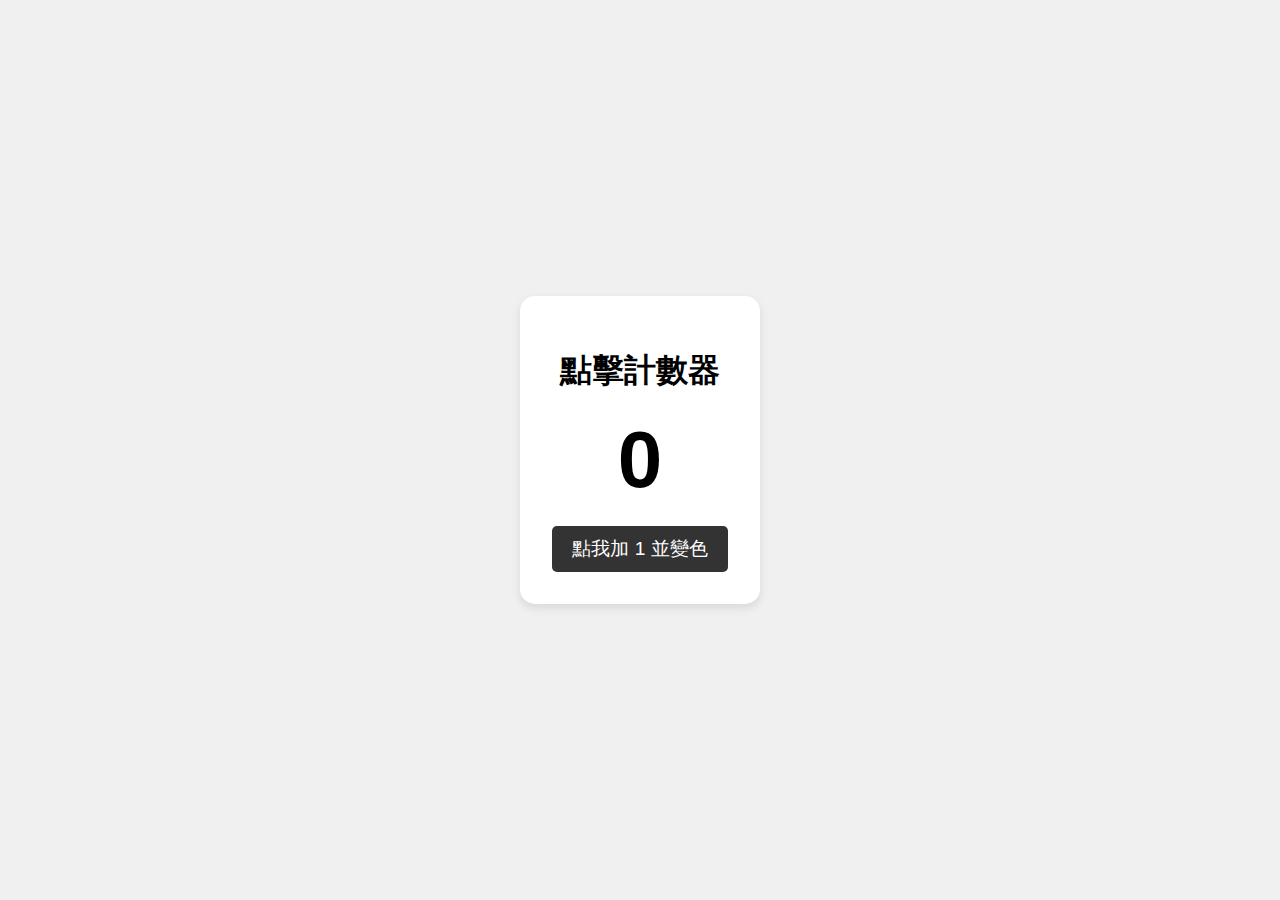
<file: 點擊變色計數器/index.html>
<!DOCTYPE html>
<html lang="zh-Hant">

<head>
  <meta charset="UTF-8">
  <meta name="viewport" content="width=device-width, initial-scale=1.0">
  <title>拆解版計數器</title>
  <link rel="stylesheet" href="style.css">
</head>

<body>

  <div class="container">
    <h1>點擊計數器</h1>
    <div id="counter">0</div>
    <button id="btn">點我加 1 並變色</button>
  </div>

  <script src="script.js"></script>
</body>

</html>
</file>
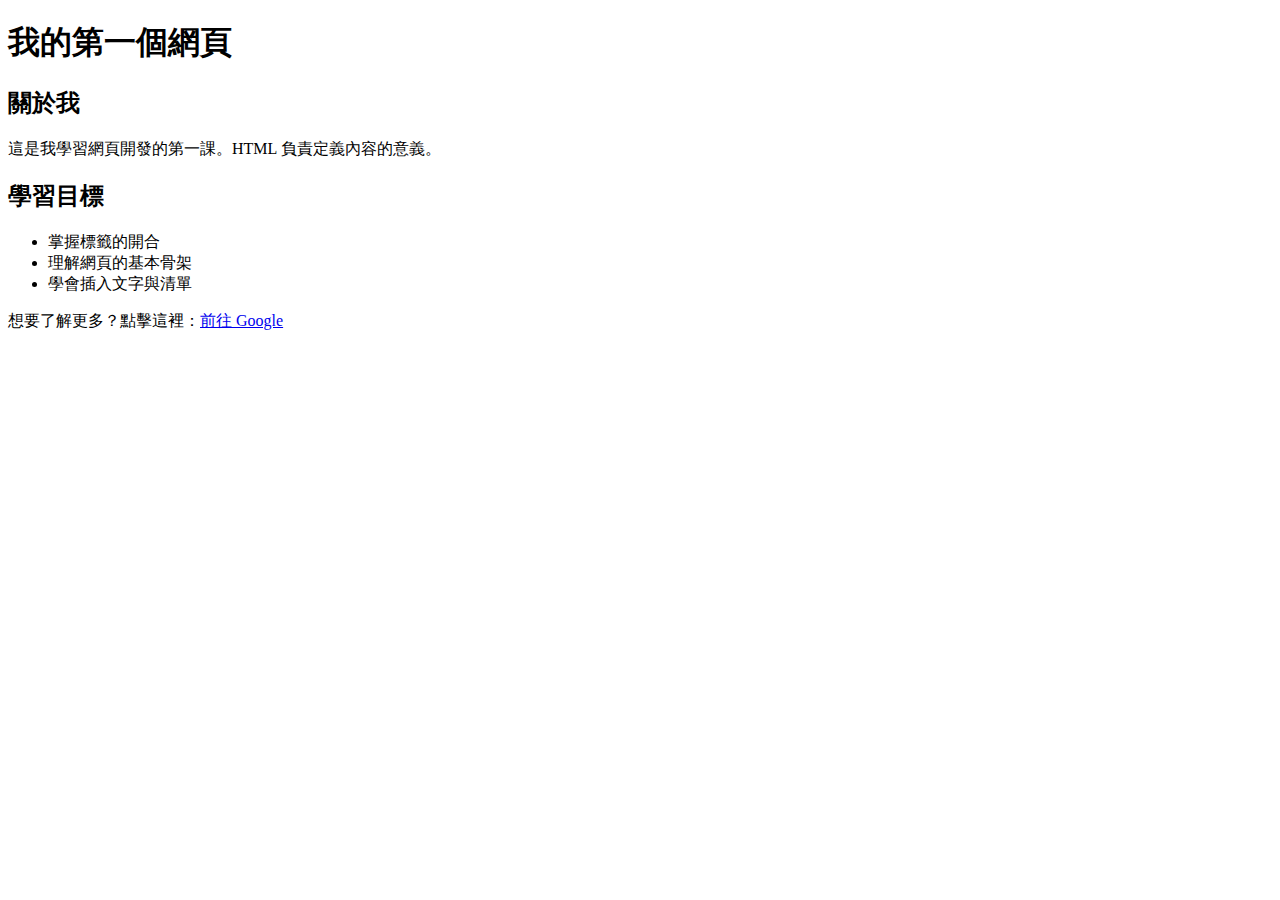
<file: Chapter_01/Chapter_01：HTML 基礎結構.html>
<!DOCTYPE html>
<html lang="zh-Hant">

<head>
    <meta charset="UTF-8">
    <title>第一課：HTML 基礎結構</title>
</head>

<body>
    <!-- 網頁的主標題 -->
    <h1>我的第一個網頁</h1>

    <!-- 關於我區段 -->
    <h2>關於我</h2>
    <p>這是我學習網頁開發的第一課。HTML 負責定義內容的意義。</p>

    <!-- 列表練習 -->
    <h2>學習目標</h2>
    <ul>
        <li>掌握標籤的開合</li>
        <li>理解網頁的基本骨架</li>
        <li>學會插入文字與清單</li>
    </ul>

    <!-- 連結練習 -->
    <p>想要了解更多？點擊這裡：<a href="https://www.google.com">前往 Google</a></p>
</body>

</html>
</file>
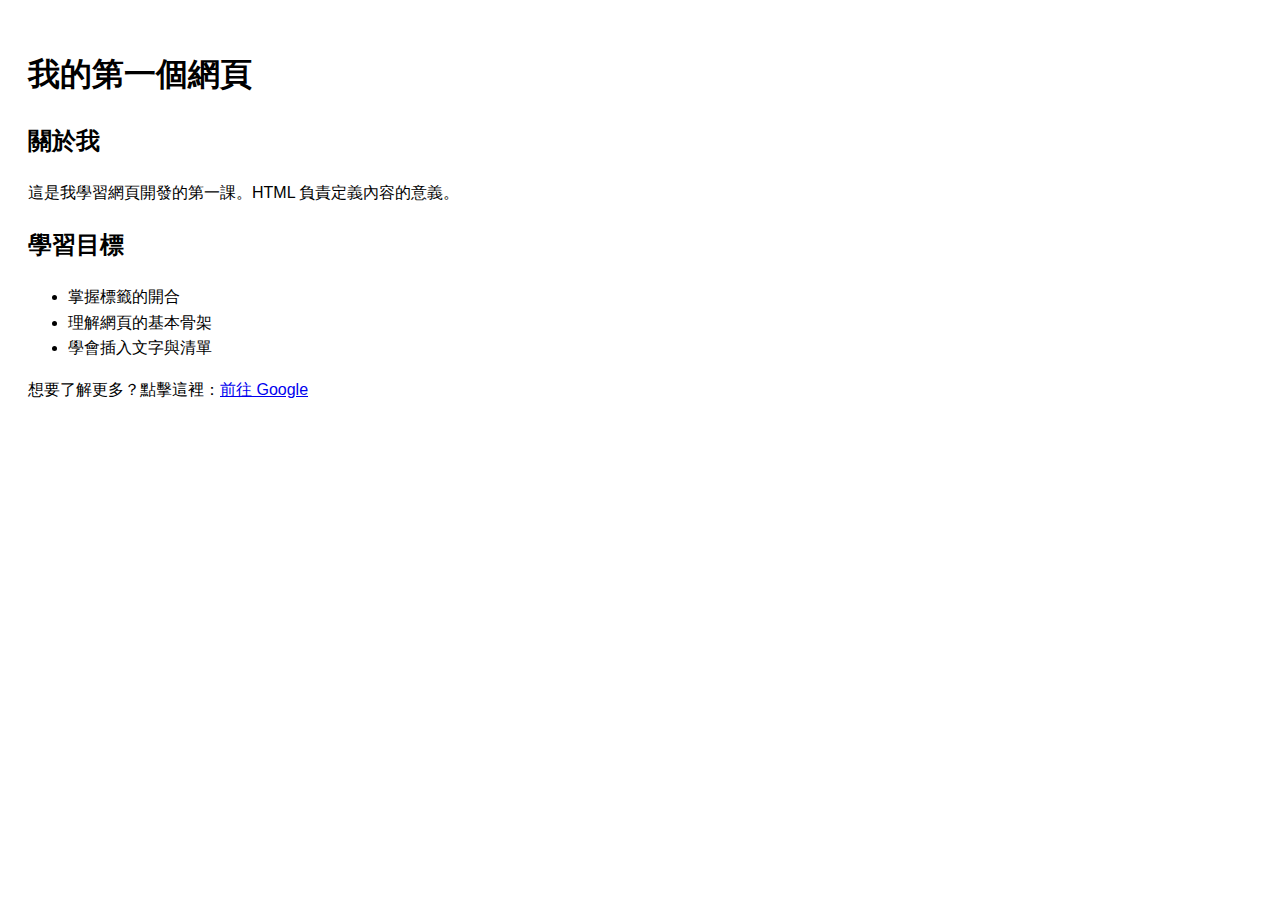
<file: Chapter_01/core_index.html>
<!DOCTYPE html>
<html lang="zh-Hant">
<head>
    <meta charset="UTF-8">
    <meta name="viewport" content="width=device-width, initial-scale=1.0">
    <title>第一課：HTML 基礎結構</title>
    <link rel="stylesheet" href="style.css">
</head>
<body>

    <h1>我的第一個網頁</h1>

    <h2>關於我</h2>
    <p>這是我學習網頁開發的第一課。HTML 負責定義內容的意義。</p>

    <h2>學習目標</h2>
    <ul>
        <li>掌握標籤的開合</li>
        <li>理解網頁的基本骨架</li>
        <li>學會插入文字與清單</li>
    </ul>

    <p>想要了解更多？點擊這裡：<a href="https://www.google.com">前往 Google</a></p>

    <script src="script.js"></script>
</body>
</html>
</file>
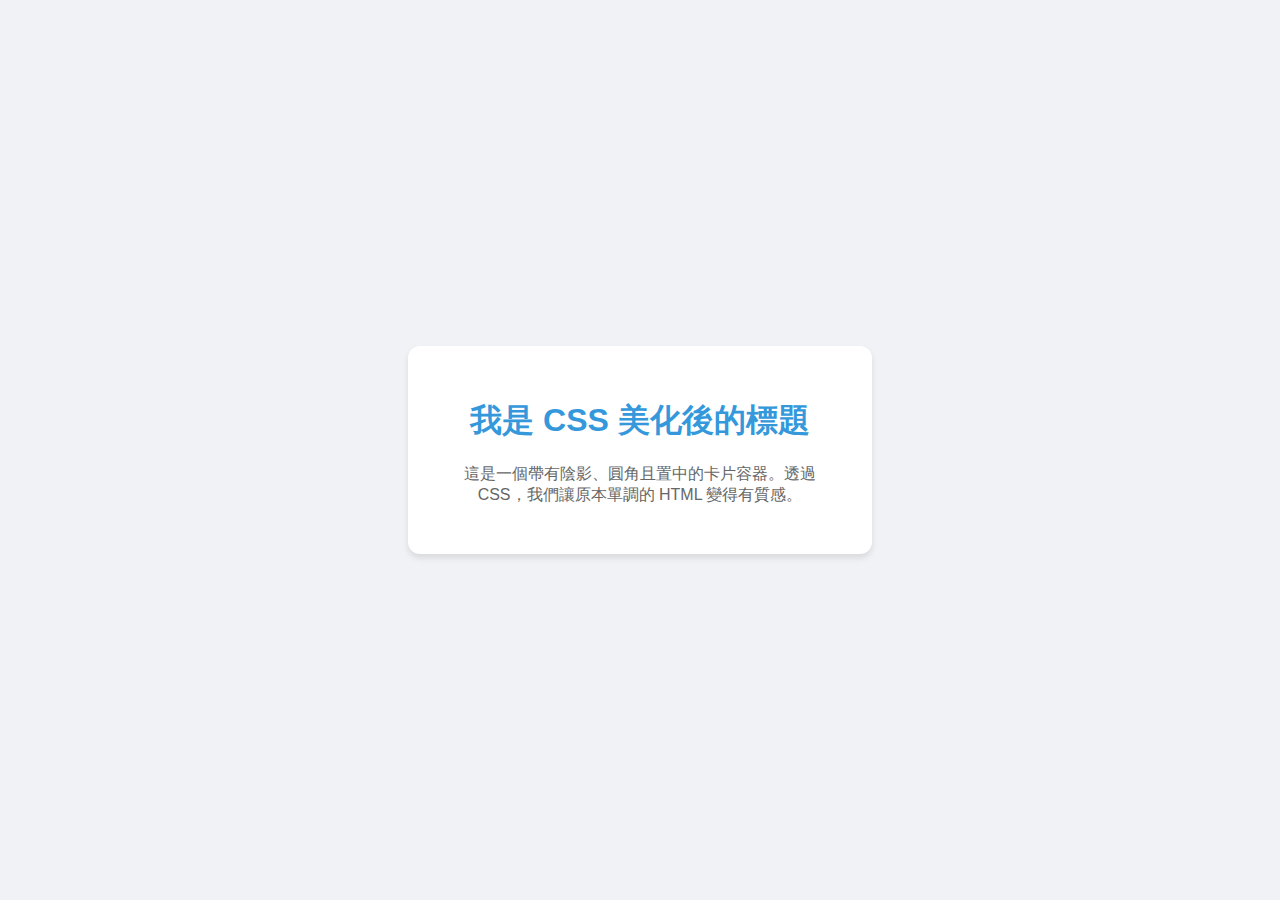
<file: Chapter_02/Chapter_02：CSS 樣式美化.html>
<!DOCTYPE html>
<html lang="zh-Hant">

<head>
    <meta charset="UTF-8">
    <title>第二課：CSS 樣式美化</title>
    <style>
        body {
            background-color: #f0f2f5;
            font-family: Arial, sans-serif;
            display: flex;
            justify-content: center;
            align-items: center;
            height: 100vh;
            margin: 0;
        }

        .card {
            background: white;
            padding: 2rem;
            border-radius: 12px;
            box-shadow: 0 4px 6px rgba(0, 0, 0, 0.1);
            text-align: center;
            max-width: 400px;
        }

        h1 {
            color: #3498db;
        }

        p {
            color: #666;
        }
    </style>
</head>

<body>
    <div class="card">
        <h1>我是 CSS 美化後的標題</h1>
        <p>這是一個帶有陰影、圓角且置中的卡片容器。透過 CSS，我們讓原本單調的 HTML 變得有質感。</p>
    </div>
</body>

</html>
</file>
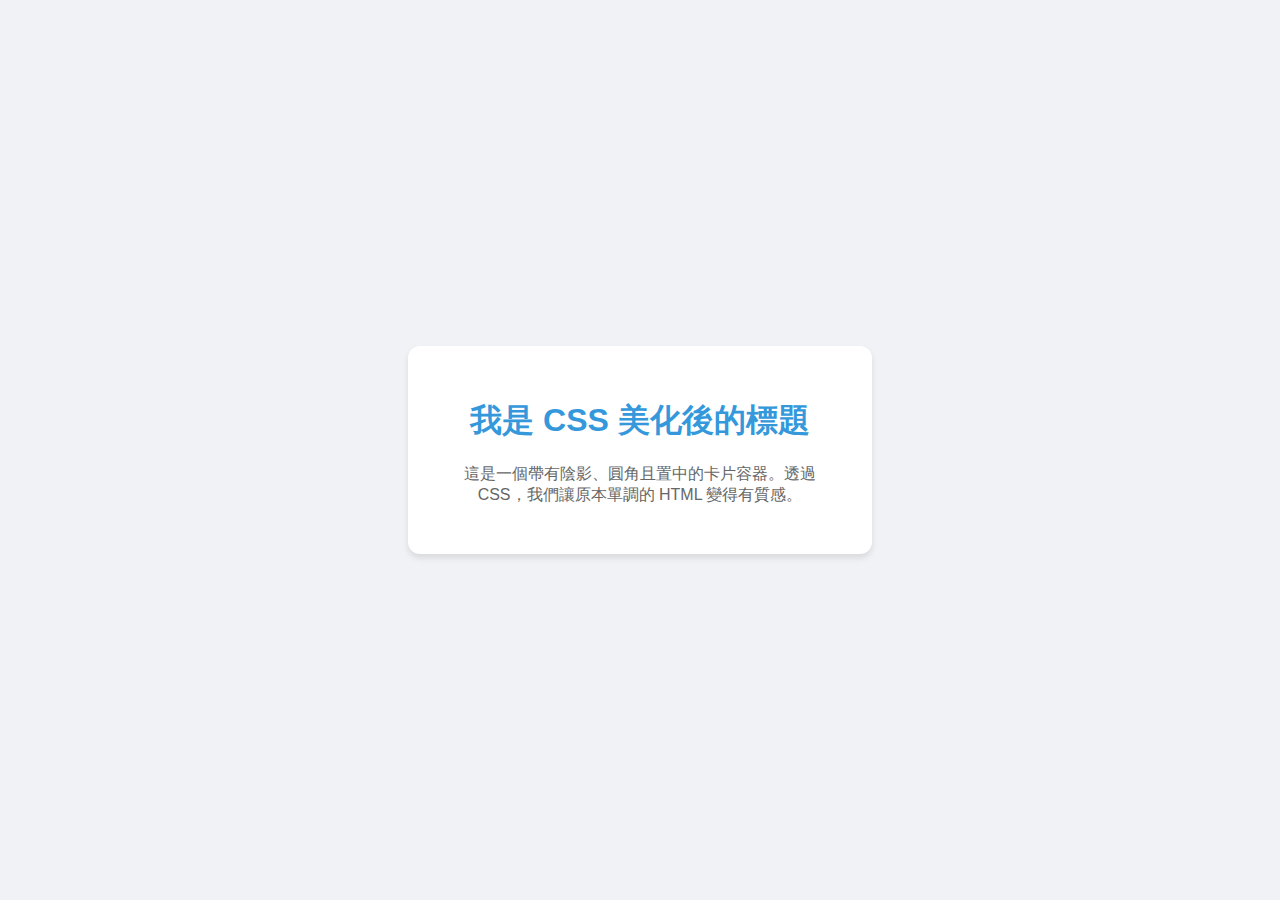
<file: Chapter_02/core_index.html>
<!DOCTYPE html>
<html lang="zh-Hant">
<head>
    <meta charset="UTF-8">
    <meta name="viewport" content="width=device-width, initial-scale=1.0">
    <title>第二課：CSS 樣式美化</title>
    <link rel="stylesheet" href="style.css">
</head>
<body>

    <div class="card">
        <h1>我是 CSS 美化後的標題</h1>
        <p>這是一個帶有陰影、圓角且置中的卡片容器。透過 CSS，我們讓原本單調的 HTML 變得有質感。</p>
    </div>

    <script src="script.js"></script>
</body>
</html>
</file>
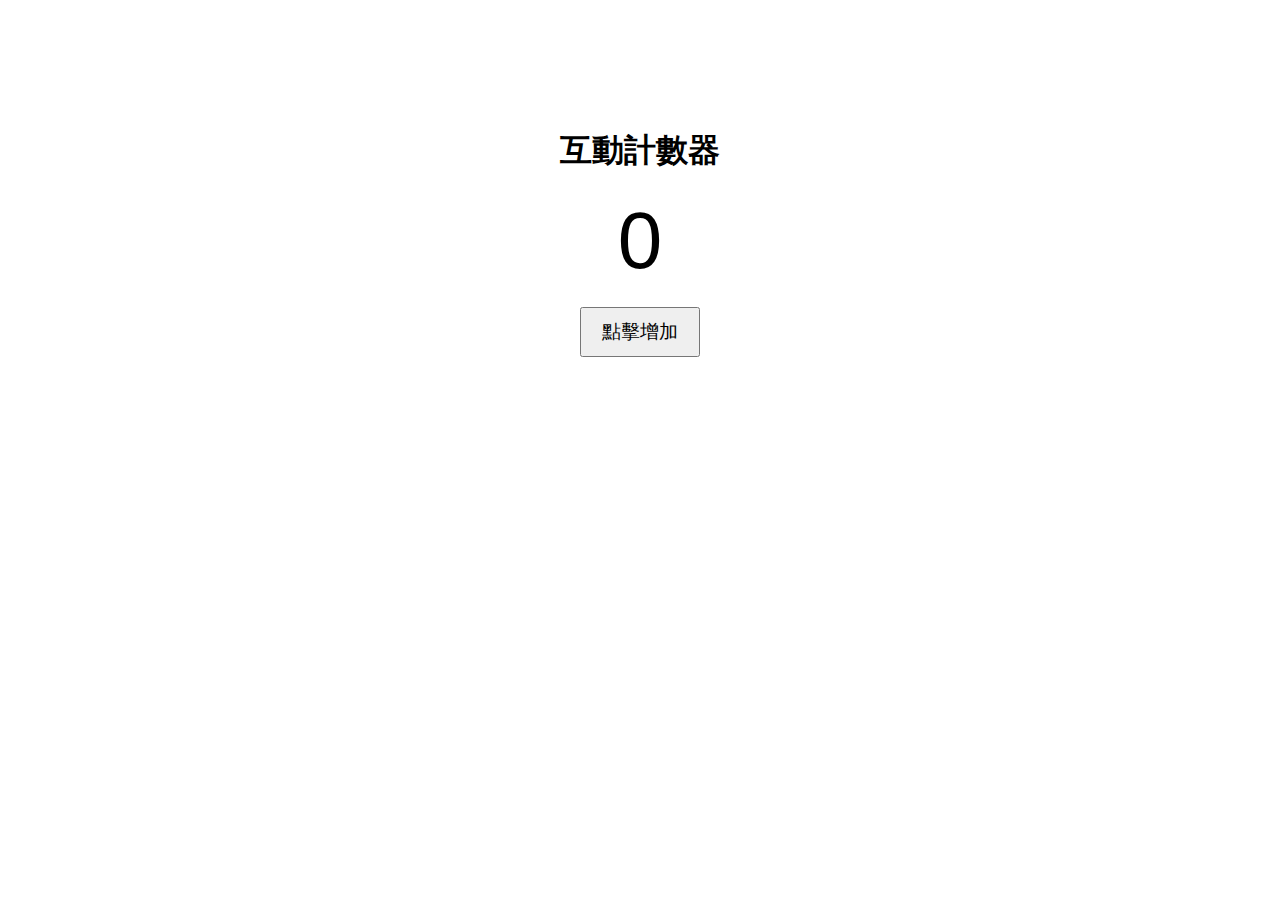
<file: Chapter_03/Chapter_03：JS 互動邏輯.html>
<!DOCTYPE html>
<html lang="zh-Hant">

<head>
    <meta charset="UTF-8">
    <title>第三課：JS 互動邏輯</title>
    <style>
        body {
            text-align: center;
            padding-top: 100px;
            font-family: sans-serif;
        }

        #number {
            font-size: 5rem;
            margin: 20px;
        }

        button {
            padding: 10px 20px;
            font-size: 1.2rem;
            cursor: pointer;
        }
    </style>
</head>

<body>
    <h1>互動計數器</h1>
    <div id="number">0</div>
    <button id="addBtn">點擊增加</button>

    <script>
        const display = document.getElementById('number');
        const btn = document.getElementById('addBtn');
        let count = 0;

        // 監聽點擊動作
        btn.addEventListener('click', () => {
            count++; // 數值加 1
            display.textContent = count; // 更新畫面

            // 邏輯判斷：滿 10 次變色
            if (count >= 10) {
                display.style.color = 'red';
            }
        });
    </script>
</body>

</html>
</file>
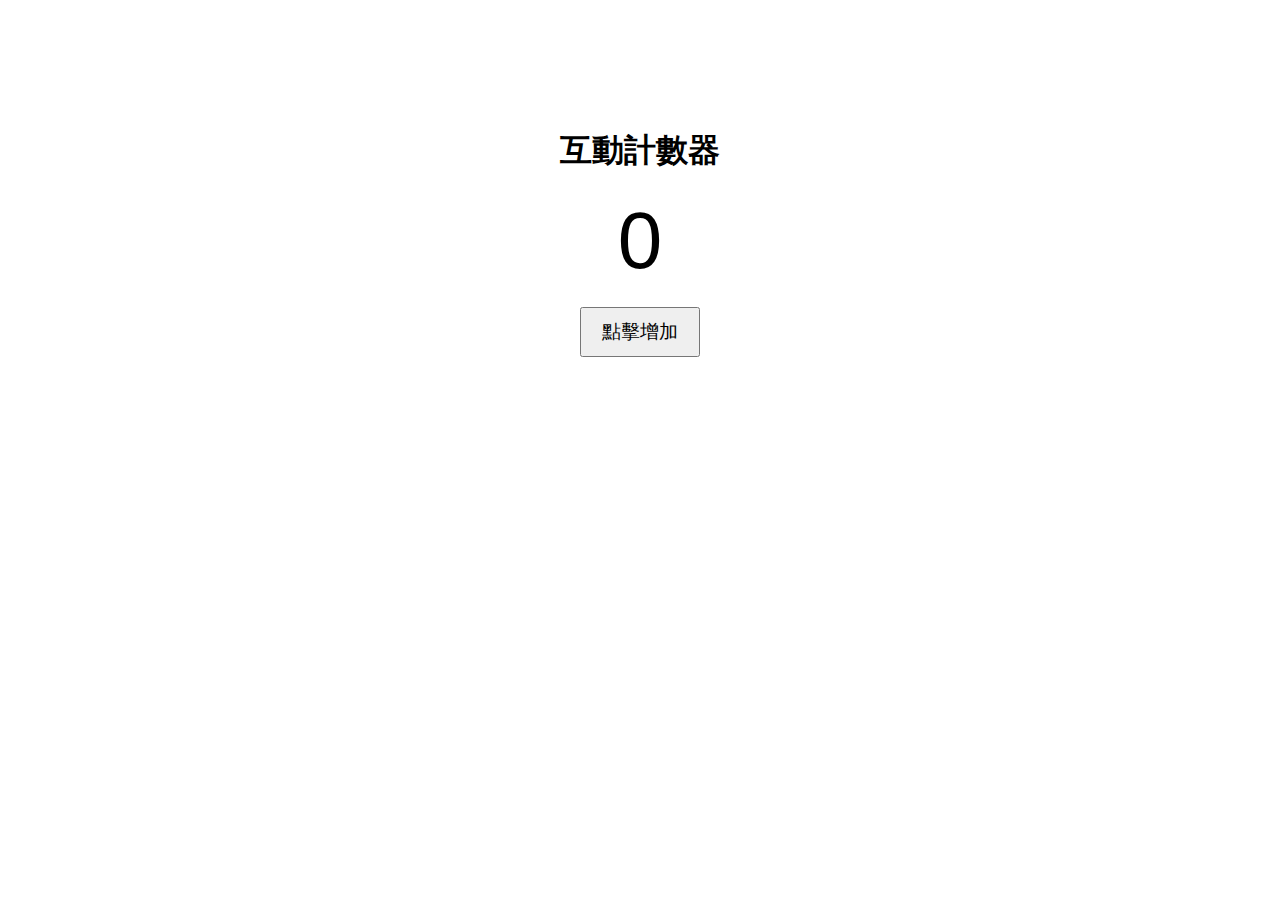
<file: Chapter_03/core_index.html>
<!DOCTYPE html>
<html lang="zh-Hant">
<head>
    <meta charset="UTF-8">
    <meta name="viewport" content="width=device-width, initial-scale=1.0">
    <title>第三課：JS 互動邏輯</title>
    <link rel="stylesheet" href="style.css">
</head>
<body>

    <h1>互動計數器</h1>
    <div id="number">0</div>
    <button id="addBtn">點擊增加</button>

    <script src="script.js"></script>
</body>
</html>
</file>
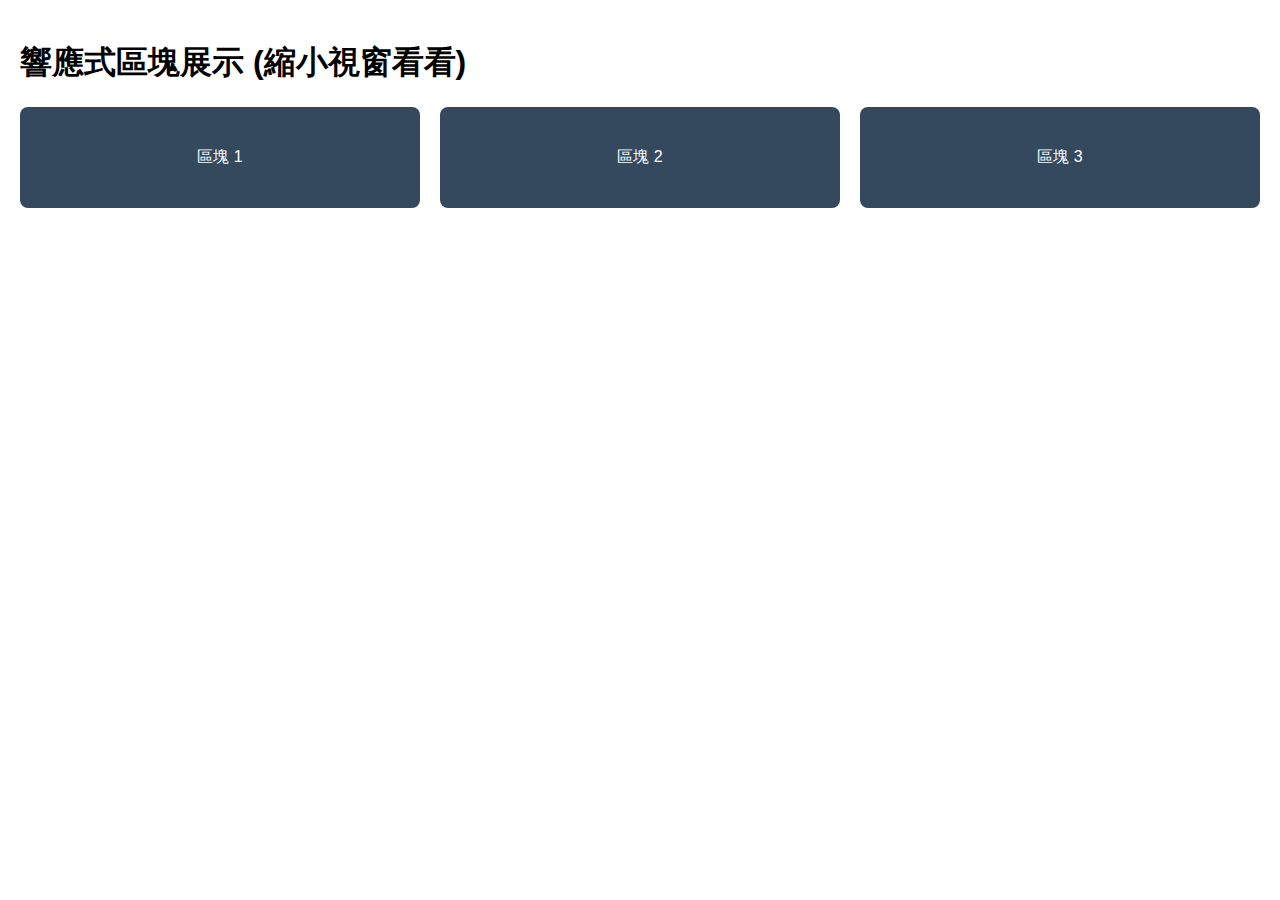
<file: Chapter_04/Chapter_04：響應式設計 (RWD).html>
<!DOCTYPE html>
<html lang="zh-Hant">

<head>
    <meta charset="UTF-8">
    <meta name="viewport" content="width=device-width, initial-scale=1.0">
    <title>第四課：響應式設計</title>
    <style>
        body {
            font-family: sans-serif;
            margin: 0;
            padding: 20px;
        }

        .grid {
            display: flex;
            gap: 20px;
            flex-wrap: wrap;
            /* 關鍵：寬度不夠時自動換行 */
        }

        .box {
            flex: 1;
            /* 平分空間 */
            min-width: 250px;
            background: #34495e;
            color: white;
            padding: 40px;
            text-align: center;
            border-radius: 8px;
        }

        /* 媒體查詢：當螢幕寬度小於 600px 時 */
        @media (max-width: 600px) {
            .box {
                background: #e67e22;
            }

            /* 手機版變橘色 */
            h1 {
                font-size: 1.2rem;
            }
        }
    </style>
</head>

<body>
    <h1>響應式區塊展示 (縮小視窗看看)</h1>
    <div class="grid">
        <div class="box">區塊 1</div>
        <div class="box">區塊 2</div>
        <div class="box">區塊 3</div>
    </div>
</body>

</html>
</file>
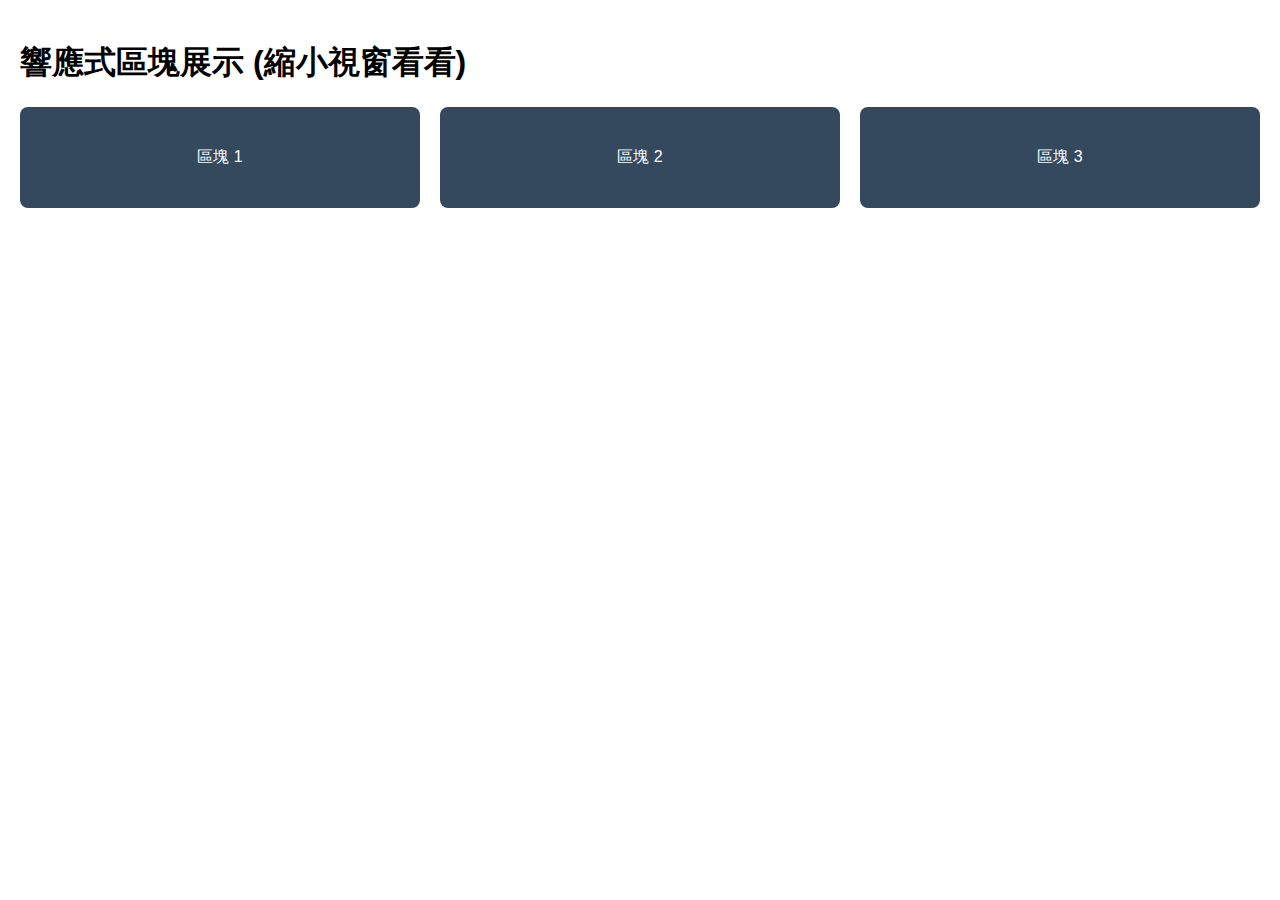
<file: Chapter_04/core_index.html>
<!DOCTYPE html>
<html lang="zh-Hant">
<head>
    <meta charset="UTF-8">
    <meta name="viewport" content="width=device-width, initial-scale=1.0">
    <title>第四課：響應式設計</title>
    <link rel="stylesheet" href="style.css">
</head>
<body>

    <h1>響應式區塊展示 (縮小視窗看看)</h1>
    
    <div class="grid">
        <div class="box">區塊 1</div>
        <div class="box">區塊 2</div>
        <div class="box">區塊 3</div>
    </div>

    <script src="script.js"></script>
</body>
</html>
</file>
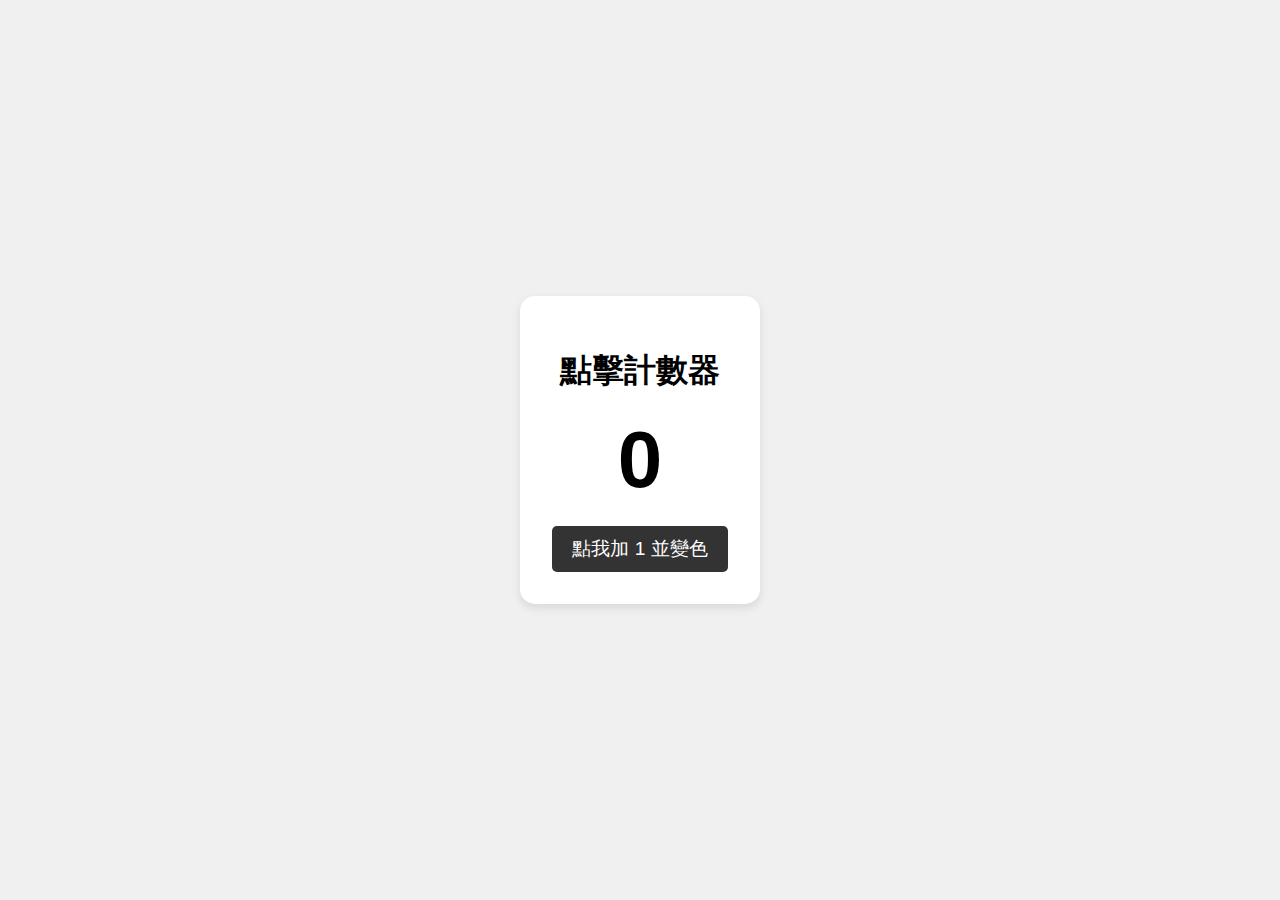
<file: 點擊變色計數器/index_all.html>
<!DOCTYPE html>
<html lang="zh-Hant">
<head>
    <meta charset="UTF-8">
    <title>我的計數器範例</title>
    <style>
        /* 這裡放 CSS */
        body {
            font-family: Arial, sans-serif;
            display: flex;
            justify-content: center;
            align-items: center;
            height: 100vh;
            margin: 0;
            background-color: #f0f0f0;
        }
        .container {
            text-align: center;
            background: white;
            padding: 2rem;
            border-radius: 15px;
            box-shadow: 0 4px 10px rgba(0,0,0,0.1);
        }
        #counter {
            font-size: 5rem;
            font-weight: bold;
            margin: 20px 0;
            transition: color 0.3s ease;
        }
        button {
            padding: 10px 20px;
            font-size: 1.2rem;
            cursor: pointer;
            border: none;
            border-radius: 5px;
            background-color: #333;
            color: white;
        }
    </style>
</head>
<body>

    <div class="container">
        <h1>點擊計數器</h1>
        <div id="counter">0</div>
        <button id="btn">點我加 1 並變色</button>
    </div>

    <script>
        // 這裡放 JavaScript
        const counterDisplay = document.getElementById('counter');
        const button = document.getElementById('btn');
        let count = 0;

        function getRandomColor() {
            const letters = '0123456789ABCDEF';
            let color = '#';
            for (let i = 0; i < 6; i++) {
                color += letters[Math.floor(Math.random() * 16)];
            }
            return color;
        }

        button.addEventListener('click', function() {
            count++;
            counterDisplay.textContent = count;
            counterDisplay.style.color = getRandomColor();
        });
    </script>

</body>
</html>
</file>
<file: 點擊變色計數器/style.css>
body {
  font-family: Arial, sans-serif;
  display: flex;
  justify-content: center;
  align-items: center;
  height: 100vh;
  margin: 0;
  background-color: #f0f0f0;
}

.container {
  text-align: center;
  background: white;
  padding: 2rem;
  border-radius: 15px;
  box-shadow: 0 4px 10px rgba(0, 0, 0, 0.1);
}

#counter {
  font-size: 5rem;
  font-weight: bold;
  margin: 20px 0;
  transition: color 0.3s ease;
}

button {
  padding: 10px 20px;
  font-size: 1.2rem;
  cursor: pointer;
  border: none;
  border-radius: 5px;
  background-color: #333;
  color: white;
}

button:hover {
  background-color: #555;
  /* 滑鼠移上去變色 */
}
</file>
<file: Chapter_01/style.css>
/* style.css - 網頁的樣式設計 */
body {
    font-family: sans-serif;
    line-height: 1.6;
    padding: 20px;
}
</file>
<file: Chapter_02/style.css>
/* 頁面背景與全域置中設定 */
body {
    background-color: #f0f2f5;
    font-family: Arial, sans-serif;
    display: flex;
    justify-content: center; /* 水平置中 */
    align-items: center;     /* 垂直置中 */
    height: 100vh;           /* 佔滿整個視窗高度 */
    margin: 0;
}

/* 卡片容器設計 */
.card {
    background: white;
    padding: 2rem;
    border-radius: 12px;
    box-shadow: 0 4px 6px rgba(0, 0, 0, 0.1);
    text-align: center;
    max-width: 400px;
}

/* 文字顏色設定 */
h1 {
    color: #3498db;
}

p {
    color: #666;
}
</file>
<file: Chapter_03/style.css>
/* style.css */
body {
    text-align: center;
    padding-top: 100px;
    font-family: sans-serif;
}

#number {
    font-size: 5rem;
    margin: 20px;
}

button {
    padding: 10px 20px;
    font-size: 1.2rem;
    cursor: pointer;
}
</file>
<file: Chapter_04/style.css>
/* style.css */

/* 基本設定 */
body {
    font-family: sans-serif;
    margin: 0;
    padding: 20px;
}

/* 彈性佈局外容器 */
.grid {
    display: flex;
    gap: 20px;
    flex-wrap: wrap; /* 關鍵：當寬度不足時，內容會自動擠到下一列 */
}

/* 內容區塊設定 */
.box {
    flex: 1;         /* 讓區塊平分剩餘空間 */
    min-width: 250px; /* 每個區塊的最小寬度，低於此寬度就會換行 */
    background: #34495e;
    color: white;
    padding: 40px;
    text-align: center;
    border-radius: 8px;
    transition: background 0.3s ease; /* 增加顏色切換的平滑感 */
}

/* ----------------------------------------- */
/* 媒體查詢 (Media Queries)：當螢幕寬度小於 600px 時 */
/* ----------------------------------------- */
@media (max-width: 600px) {
    .box {
        background: #e67e22; /* 手機版變橘色，增加視覺提醒 */
    }

    h1 {
        font-size: 1.2rem;   /* 縮小標題字體以適應小螢幕 */
    }
}
</file>
